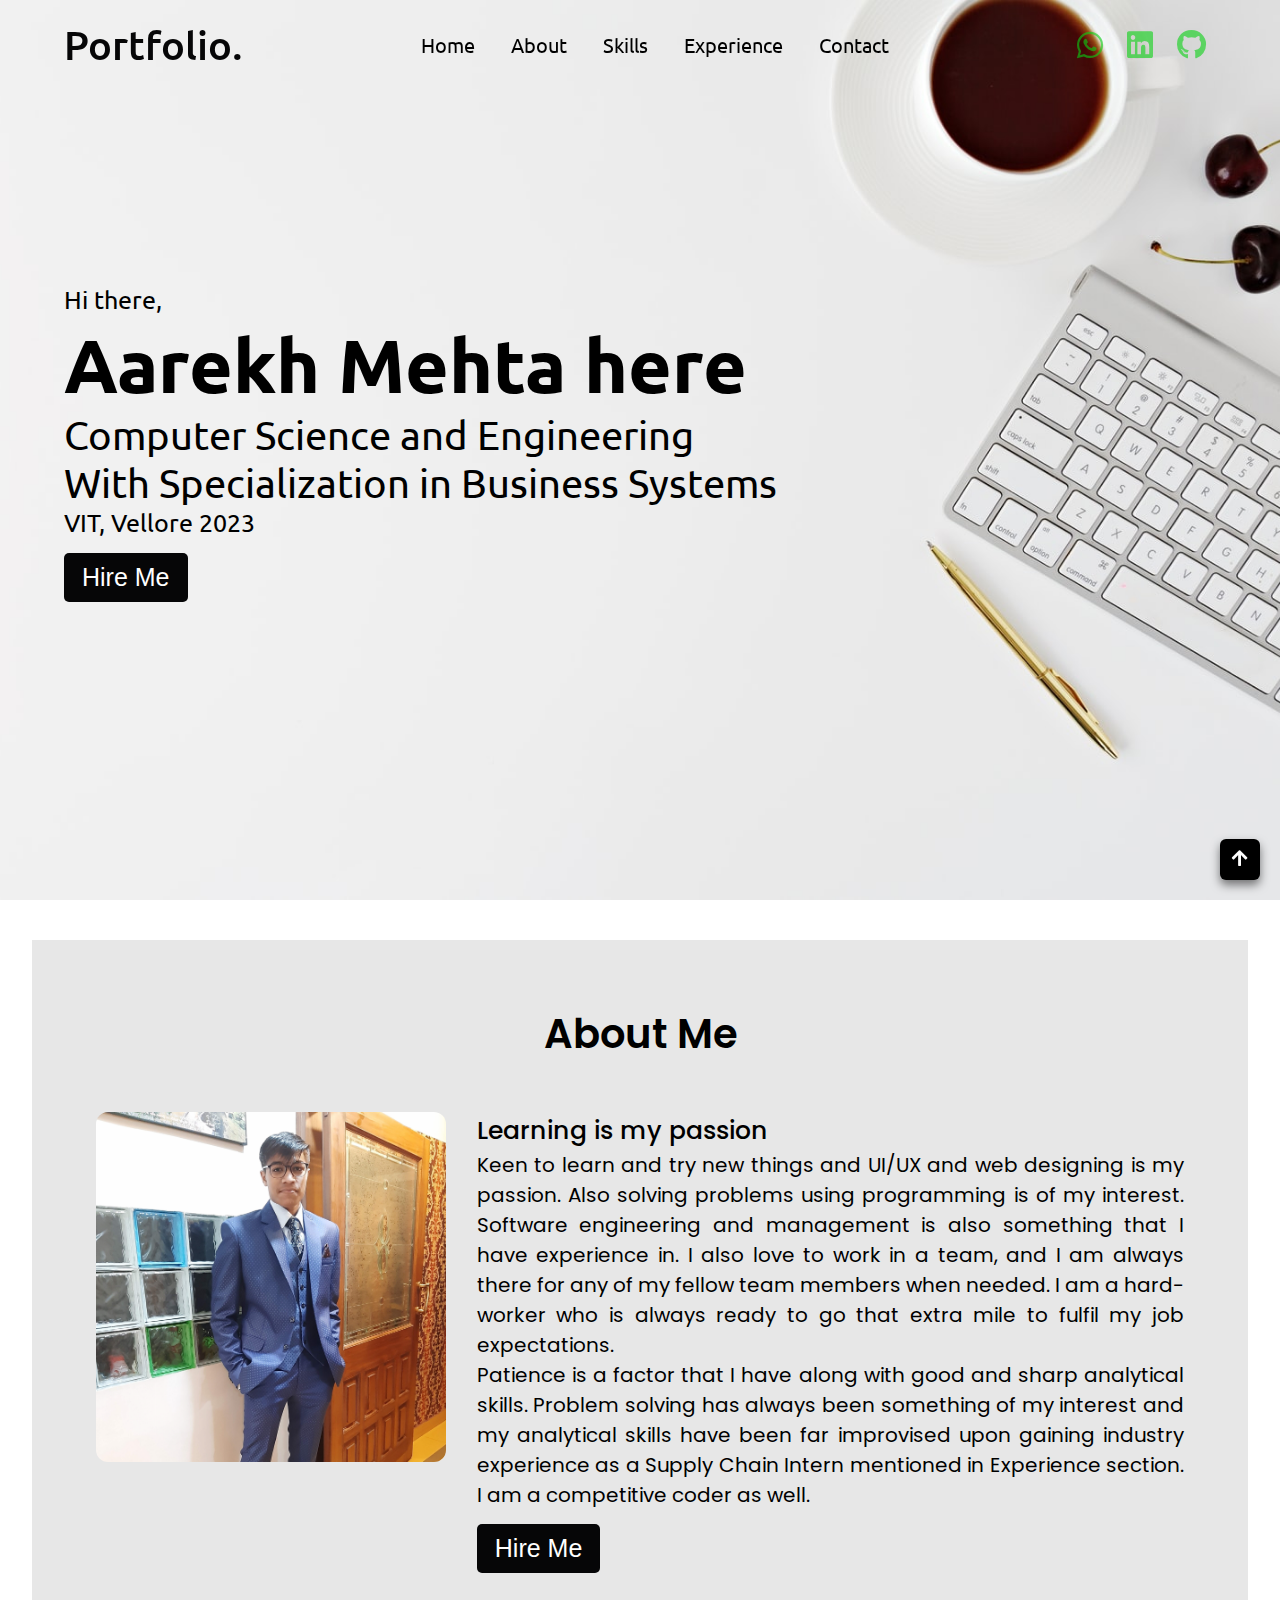
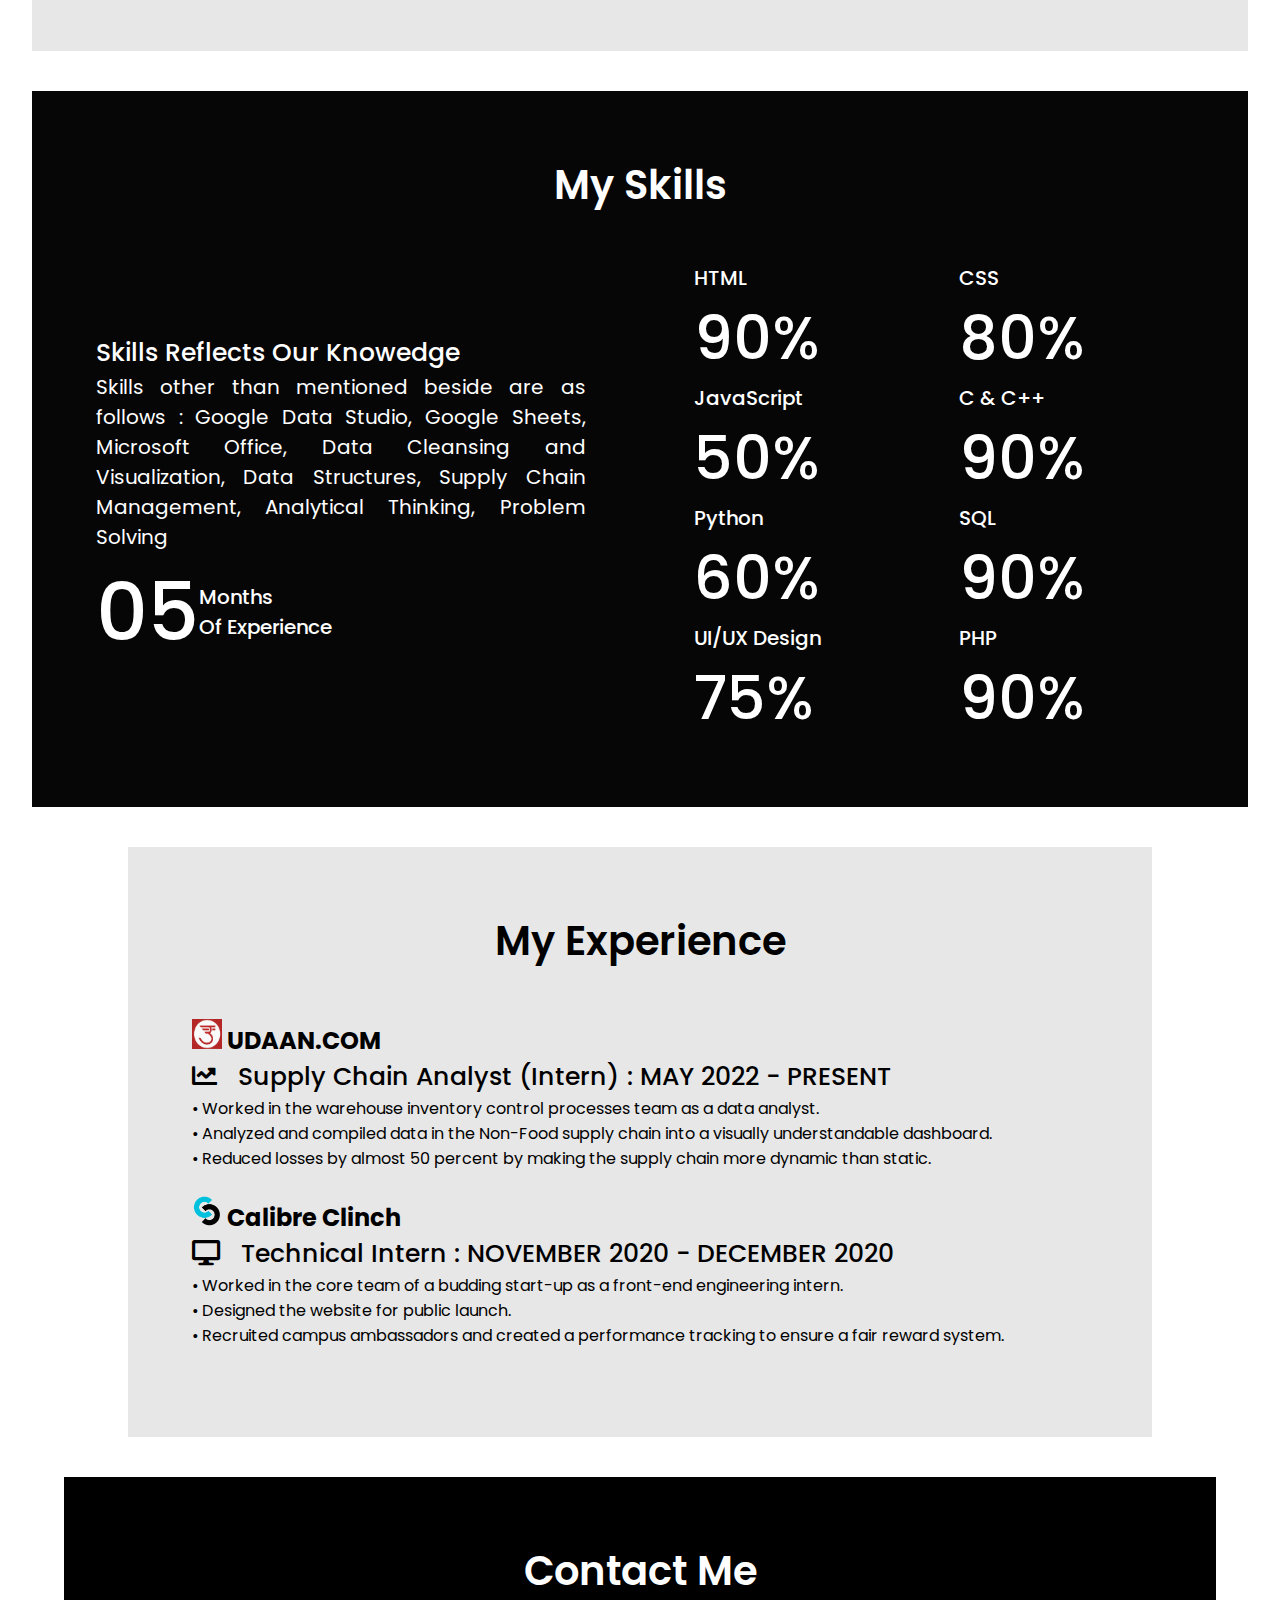
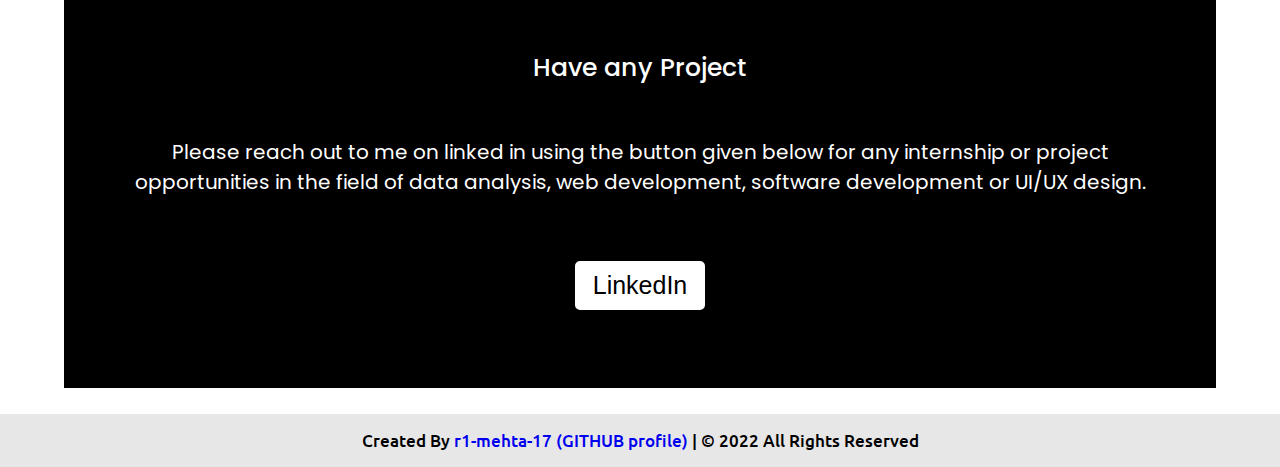
<file: index.html>
<!DOCTYPE html>
<html lang = "en" dir = "ltr">
    <head>
        <meta charset = "UTF-8">
        <title>Aarekh Mehta</title>
        <!--CSS file-->
        <link rel = "stylesheet" href = "style.css">
        <!--CDN Link-->
        <link rel = "stylesheet" href = "https://cdnjs.cloudflare.com/ajax/libs/font-awesome/5.15.2/css/all.min.css">
        <meta name = "viewport" content = "width = device-width, initial-scale = 1.0">
    </head>
    <body>
        <!--Scroll to top button-->
        <div class="scroll-btn">
            <a href="#home"><i class="fas fa-arrow-up"></i></a>
        </div>
        <!--Navigation Menu Start-->
        <nav>
            <div class="navbar">
                <div class="logo"><a href="#">Portfolio.</a></div>
                <ul class="menu">
                    <li><a href="#home">Home</a></li>
                    <li><a href="#about">About</a></li>
                    <li><a href="#skills">Skills</a></li>
                    <li><a href="#experience">Experience</a></li>
                    <li><a href="#contact">Contact</a></li>
                    <div class="cancel-btn">
                        <i class="fas fa-times"></i>
                    </div>
                </ul>
                <div class="media-icons">
                    <a href="https://wa.me/9650109866" title="WhatsApp"><i class = "fab fa-whatsapp"></i></a>
                    <a href="https://www.linkedin.com/in/aarekh-mehta-17dec2001" title="LinkedIn"><i class = "fab fa-linkedin"></i></a>
                    <a href="https://github.com/r1-mehta-17" title="GitHub"><i class = "fab fa-github"></i></a>
                </div>
               <div class="menu-btn">
                   <i class="fas fa-bars"></i>
               </div> 
            </div>
        </nav>
        <!--Home Section Start-->
        <section class="home" id="home">
            <div class="home-content">
                <div class="text">
                    <div class="text-one">Hi there,</div>
                    <div class="text-two">Aarekh Mehta here</div>
                    <div class="text-three">Computer Science and Engineering</div>
                    <div class="text-four">With Specialization in Business Systems</div>
                    <div class="text-five">VIT, Vellore 2023</div>
                </div>
                <div class="button">
                    <a href="https://mail.google.com/mail/u/0/?tab=rm&ogbl#inbox?compose=CllgCJvkXgfbLkltBnfhQTkxJdVtSxssTJrlXqhVlMqbNBLtBdSlSzXLjkbbgqplXnMSslftsHg"><button>Hire Me</button></a>
                </div>
            </div>
        </section>
        <!--About Section-->
        <section class="about" id="about">
            <div class="content">
                <div class="title">
                    <span>About Me</span>
                </div>
                <div class="about-details">
                    <div class="right">
                        <img src="images/about.jpg" alt="">
                    </div>
                    <div class="left">
                        <div class="topic">Learning is my passion</div>
                        <p>Keen to learn and try new things and UI/UX and web designing is my passion. Also solving problems using programming is of my interest. Software engineering and management is also something that I have experience in. I also love to work in a team, and I am always there for any of my fellow team members when needed. I am a hard-worker who is always ready to go that extra mile to fulfil my job expectations.</p>
                        <p>Patience is a factor that I have along with good and sharp analytical skills. Problem solving has always been something of my interest and my analytical skills have been far improvised upon gaining industry experience as a Supply Chain Intern mentioned in Experience section. I am a competitive coder as well.</p>
                        <div class="button">
                            <button>Hire Me</button>
                        </div>
                    </div>
                </div>
            </div>
        </section>
        <!--My Skills Section-->
        <section class="skills" id="skills">
            <div class="content">
                <div class="title"><span>My Skills</span></div>
                <div class="skill-details">
                    <div class="left">
                        <div class="topic">Skills Reflects Our Knowedge</div>
                        <p>Skills other than mentioned beside are as follows : Google Data Studio, Google Sheets, Microsoft Office, Data Cleansing and Visualization, Data Structures, Supply Chain Management, Analytical Thinking, Problem Solving </p>
                        <div class="experience">
                            <div class="num">05</div>
                            <div class="exp">Months <br>Of Experience</div>
                        </div>
                    </div>
                    <div class="boxes">
                        <div class="box">
                            <div class="topic">HTML</div>
                            <div class="num">90%</div>
                        </div>
                        <div class="box">
                            <div class="topic">CSS</div>
                            <div class="num">80%</div>
                        </div>
                        <div class="box">
                            <div class="topic">JavaScript</div>
                            <div class="num">50%</div>
                        </div>
                        <div class="box">
                            <div class="topic">C & C++</div>
                            <div class="num">90%</div>
                        </div>
                        <div class="box">
                            <div class="topic">Python</div>
                            <div class="num">60%</div>
                        </div>
                        <div class="box">
                            <div class="topic">SQL</div>
                            <div class="num">90%</div>
                        </div>
                        <div class="box">
                            <div class="topic">UI/UX Design</div>
                            <div class="num">75%</div>
                        </div>
                        <div class="box">
                            <div class="topic">PHP</div>
                            <div class="num">90%</div>
                        </div>
                    </div>
                </div>
            </div>
        </section>
        <!--Experience Section-->
        <section class="experience" id="experience">
            <div class="content">
                <div class="title"><span>My Experience</span></div>
                <div class="boxes">
                    <div class="box">
                        <div class="icon">
                            <h2>
                                <a href="https://udaan.com/"><img src="images/udaan.png" alt="UDAAN.COM_LOGO" class="udaan"></a>
                                UDAAN.COM
                            </h2>
                        </div>
                        <div class="topic"><i class="fas fa-chart-line"></i>  &nbsp; Supply Chain Analyst (Intern) : MAY 2022 - PRESENT</div>
                        <p> • Worked in the warehouse inventory control processes team as a data analyst.
                        <br> • Analyzed and compiled data in the Non-Food supply chain into a visually understandable dashboard.
                        <br> • Reduced losses by almost 50 percent by making the supply chain more dynamic than static.</p>
                        <br>
                        <div class="icon">
                            <h2>
                                <a href="https://www.calibreclinch.in/"><img src="images/cc_logo.png" alt="CALIBRECLINCH_LOGO" class="cc_logo"></a>
                                Calibre Clinch
                            </h2>
                        </div>
                        <div class="topic"> <i class="fas fa-desktop"></i> &nbsp; Technical Intern : NOVEMBER 2020 - DECEMBER 2020</div>
                        <p> • Worked in the core team of a budding start-up as a front-end engineering intern.
                        <br> • Designed the website for public launch.
                        <br> • Recruited campus ambassadors and created a performance tracking to ensure a fair reward system.</p>
                        <br>
                    </div>
                </div> 
            </div>
        </section>
        <!--Contact Me Section-->
        <section class="contact" id="contact">
            <div class="content">
                <div class="title"><span>Contact Me</span></div>
                <div class="text">
                    <div class="topic">Have any Project</div>
                    <br>
                    <br>
                    <p style="font-size: 20px;">Please reach out to me on linked in using the button given below for any internship or project opportunities in the field of data analysis, web development, software development or UI/UX design.</p>
                    <br>
                    <br>
                    <div class="button">
                        <a href="https://www.linkedin.com/in/aarekh-mehta-17dec2001" title="LinkedIn"><button>LinkedIn</button></a>
                    </div>
                </div> 
            </div>
        </section>
        <!--Footer Section-->
        <footer>
            <div class="text">
                <span>Created By <a href="https://github.com/r1-mehta-17">r1-mehta-17 (GITHUB profile)</a> | &#169; 2022 All Rights Reserved</span>
            </div>
        </footer>
        <script src="script.js"></script>
    </body>
</html>
</file>
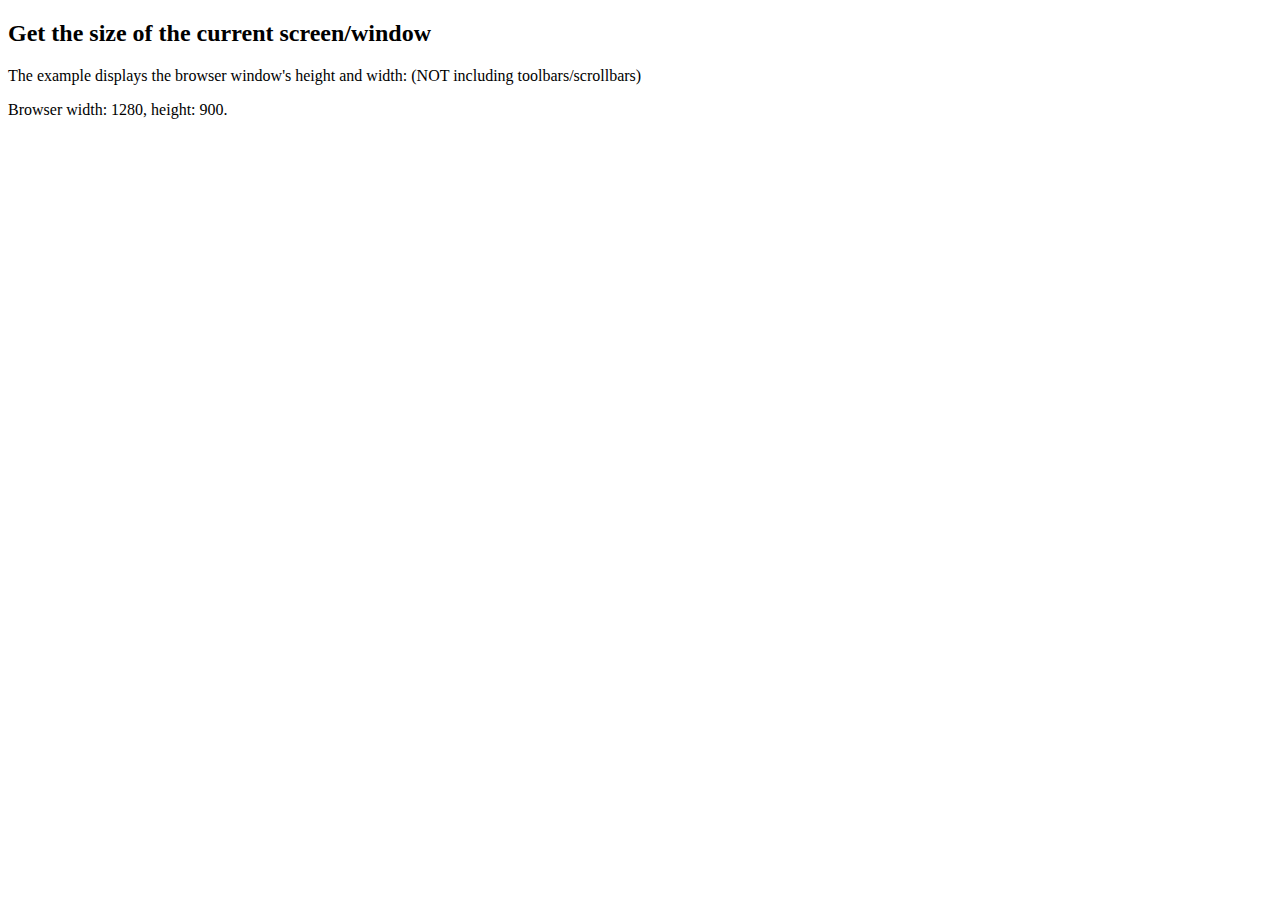
<file: webpage size.html>
<!DOCTYPE html>
<html>
<body>

<h2>Get the size of the current screen/window</h2>
<p>The example displays the browser window's height and width: (NOT including toolbars/scrollbars)

<p id="demo"></p>

<script>
var w = window.innerWidth;
var h = window.innerHeight;

var x = document.getElementById("demo");
x.innerHTML = "Browser width: " + w + ", height: " + h + ".";
</script>

</body>
</html>
</file>
<file: style.css>
/*Google Font CDN Link*/
@import 'https://fonts.googleapis.com/css2?family=Poppins:wght@400;500;600;700&family=Ubuntu:wght@400;500;700&display=swap';
*{
    margin: 0;
    padding: 0;
    box-sizing: border-box;   
    text-decoration: none;
}
/*Navigation Menu CSS*/
nav {
    position: fixed;
    width: 100%;
    padding: 20px 0;
    font-family: 'Ubuntu', sans-serif;
    transition: all 0.4s ease;
    z-index: 90;
}
nav.sticky {
    padding: 13px 0;
    background: #060607;
}
nav .navbar{
    width: 90%;
    margin: auto;
    display: flex;
    align-items: center;
    justify-content: space-between;
}
nav .navbar .menu{
    display: flex;
}
nav .navbar .logo a{
    font-size: 40px;
    font-weight: 500;
    text-decoration: none;
    color: #060607;
}
nav.sticky .navbar .logo a{
    font-size: 40px;
    font-weight: 500;
    text-decoration: none;
    color: white;
}
nav .navbar .menu li {
    margin: 0 8px;
    list-style: none; 
}
.navbar .menu li {
    font-size: 18px;
    font-size: 500;
}
.navbar .menu li a {
    font-size: 20px;
    color: black;
    margin: 10px;
    display: block;
}
.navbar .menu li a:hover {
    color:rgba(10, 209, 20, 0.602);
}
nav.sticky .navbar .menu li a {
    font-size: 20px;
    color: white;
    margin: 10px;
    display: block;
}
nav.sticky .navbar .menu li a:hover{
    color :rgba(10, 209, 20, 0.602);
}
.navbar .media-icons a {
    font-size: 30px;
    margin: 10px;
    color:rgba(10, 209, 20, 0.602); 
}
.navbar .media-icons a:hover {
    color: black;
}
nav.sticky .navbar .media-icons a:hover {
    color: white;
}
/*Side Navigation Button*/
nav .menu-btn,
.navbar .cancel-btn {
    position: absolute;
    color: #FFF;
    font-size: 25px;
    right: 30px;
    top: 20px;
    display: none;
}
nav .menu-btn {
    color: #060607;
    margin-right: 10px;
}
/*Home Section CSS*/
.home{
    height : 100vh;
    width: 100%;
    background: url(images/bghome.jpg);
    background-position: center;
    background-size: cover;
    background-attachment: fixed;
    font-family: 'Ubuntu', sans-serif;
}
.home .home-content {
    height: 100%;
    width: 90%;
    margin:auto;
    display: flex;
    flex-direction: column;
    justify-content: center;
}
.home .text .text-one {
    font-size: 25px;
}
.home .text .text-two {
    font-size: 75px;
    font-weight: 600;
}
.home .text .text-three {
    font-size: 40px;
}
.home .text .text-four {
    font-size: 40px;
}
.home .text .text-five {
    font-size: 25px;
}
.home .button {
    margin: 14px 0;
}
.home .button button {
    outline: none;
    color: #FFF;
    font-size: 25px;
    font-weight: 500;
    padding: 8px 16px;
    background: #060607;
    border: 2px solid transparent;
    border-radius: 5px;
    transition: 0.4s ease;
}
.home .button button:hover{
    color: #060607;
    background: #FFF;
    border-color: #060607;
    cursor: pointer;
}
/*About Section CSS*/
section .content {
    width: 80%;
    margin: 40px auto;
    font-family: 'Poppins', sans-serif;
    padding: 5%;
    background:rgb(231, 231, 231);
}
section .title {
    display: flex;
    justify-content: center;
    margin-bottom: 40px;
}
section .title span {
    font-size: 40px;
    font-weight: 600;
    padding-bottom: 8px;
    position: relative;
}
.about .about-details{
    display: flex;
    justify-content: space-between;
}
.about .about-details .right {
    width: 35%;
}
.about .about-details .right img{
    height: 400px;
    width: 400px;
    object-fit: cover;
    border-radius: 12px;
    transition: all 0.4s ease;
}
.about .about-details .left{
    width: 65%;
}
section .topic {
    font-size: 25px;
    font-weight: 500;
    color: black;
}
.about-details .left p {
    color: black;
    text-align: justify;
    font-size: 20px;
}
section .button {
    margin: 14px 0;
}
section .button button {
    outline: none;
    color: #FFF;
    font-size: 25px;
    font-weight: 500;
    padding: 8px 16px;
    background: #060607;
    border: 2px solid transparent;
    border-radius: 5px;
    transition: 0.4s ease;
}
section .button button:hover{
    color: #060607;
    background: #FFF;
    border-color: #060607;
    cursor: pointer;
}
/*My Skills Section CSS*/
.skills .content {
    padding: 5% ;
    background: #060607;
    color: white;
    width: 90%;
}
.skills .skill-details{
    display: flex;
    align-items: center;
    justify-content: space-between;
}
.skills .skill-details .left {
    width: 45%;
} 
.skills .skill-details .left .topic{
    color: white;
}
.skill-details .left p{
    text-align: justify;
    font-size: 20px;
}
.skill-details .left .experience{
    display: flex;
    align-items: center;
}
.skill-details .left .experience .num {
    font-size: 80px;
    font-weight: 500;
}
.skill-details .left .experience .exp {
    font-size: 20px;
    font-weight: 500;
}
.skills .skill-details .boxes{
    width: 45%;
    display: flex;
    justify-content: space-between;
    flex-wrap: wrap;
}
.skills .skill-details .boxes .topic{
    color: white;
}
.skills .skill-details .boxes .box {
    width: calc(100% / 2 - 20px);
}
.skill-details .boxes .box .topic {
    font-size: 20px;
    font-weight: 500;
}
.skill-details .boxes .box .num {
    font-size: 60px;
    font-weight: 500;
}

/*Experience Section CSS*/ 
.udaan {
    width: 30px;
    height: 30px;
}
.cc_logo {
    width: 30px;
    height: 30px;
}
/*Contact Me CSS*/
.contact .content{
    text-align: center;
    margin: auto;
    width: 90%;
    color: white;
    background: black;
}
.contact .content .text .topic {
    color: white;
}
.contact .content .text .button button{
    border-color: white;
    background-color: white;
    color: black;
}
.contact .content .text .button button:hover {
    border-color: white;
    background: black;
    color: white;
}
/* Footer CSS*/
footer {
    background: rgb(231, 231, 231);
    text-align: center;
    padding: 15px 0;
    margin-top: 2%;
    font-family: 'Ubuntu', sans-serif;
}
footer .text span {
    color: black;
    font-size: 17px;
    font-weight: 500;
}

/*Scroll to top button CSS*/
.scroll-btn {
    position: fixed;
    bottom: 20px;
    right: 20px;
    padding: 10px 12px;
    background-color: black;
    color: #FFF;
    font-size: 18px;
    border-radius: 6px;
    box-shadow: 0 5px 10px rgba(0, 0, 0, 0.5);
}
.scroll-btn a {
    color: white;
}
/*Responsive Media Query CSS*/
@media (max-width: 1700px) {
    .about .content {
        width: 90%;
    }
}
@media (max-width: 1500px) {
    .about .about-details .right img{
        height: 350px;
        width: 350px;
    }
    .about .content {
        width: 95%;
    }
    .skills .content {
        width: 95%;
    }
    .contact .content{
        width: 90%;
    }
}
@media (max-width: 1250px) {
    .about .about-details{
        flex-direction: column;
    }
    .about .about-details .right {
        width: 100%;
        display: flex;
        justify-content: center;
    }
    .about .about-details .left{
        width: 100%;
        padding: 10px;
        margin: 40px 0;
    }
}
@media (max-width: 980px) {
    .skills .skill-details {
        flex-direction: column;
    }
    .skills .skill-details .left {
        width: 90%;
    } 
    .skills .skill-details .boxes {
        width: 60%;
    }
}
@media (max-width: 750px) {
    nav .navbar .menu{
        position: absolute;
        left: 100%;
        top: 0;
        height: 100vh;
        max-width: 400px;
        width: 100%;
        background: #0E2431;
        flex-direction: column;
        align-items: center;
        padding-top: 60px;
        transition: all 0.5s ease;
        margin-top: 0px;
    }
    nav .navbar.active .menu {
        left : 0;
    }
    .navbar .menu li a {
        font-size: 23px;
        color: #FFF;
        margin: 10px 0;
        display: block;
    }
    .navbar .media-icons a{
        display : none;
    }
    nav .menu-btn,
    .navbar .cancel-btn {
        display : block;
        color: white;
    }
    .home .text .text-two {
        font-size: 65px;
        font-weight: 600;
    }
    .home .text .text-three {
        font-size: 30px;
    }
    .home .text .text-four {
        font-size: 30px;
    }
    section .title span {
        margin-top: 15%;
        position: relative;
    }
    
    .skills .skill-details .boxes {
        width: 90%;
    }
    .contact .content{
        width: 95%;
    }
}
</file>
